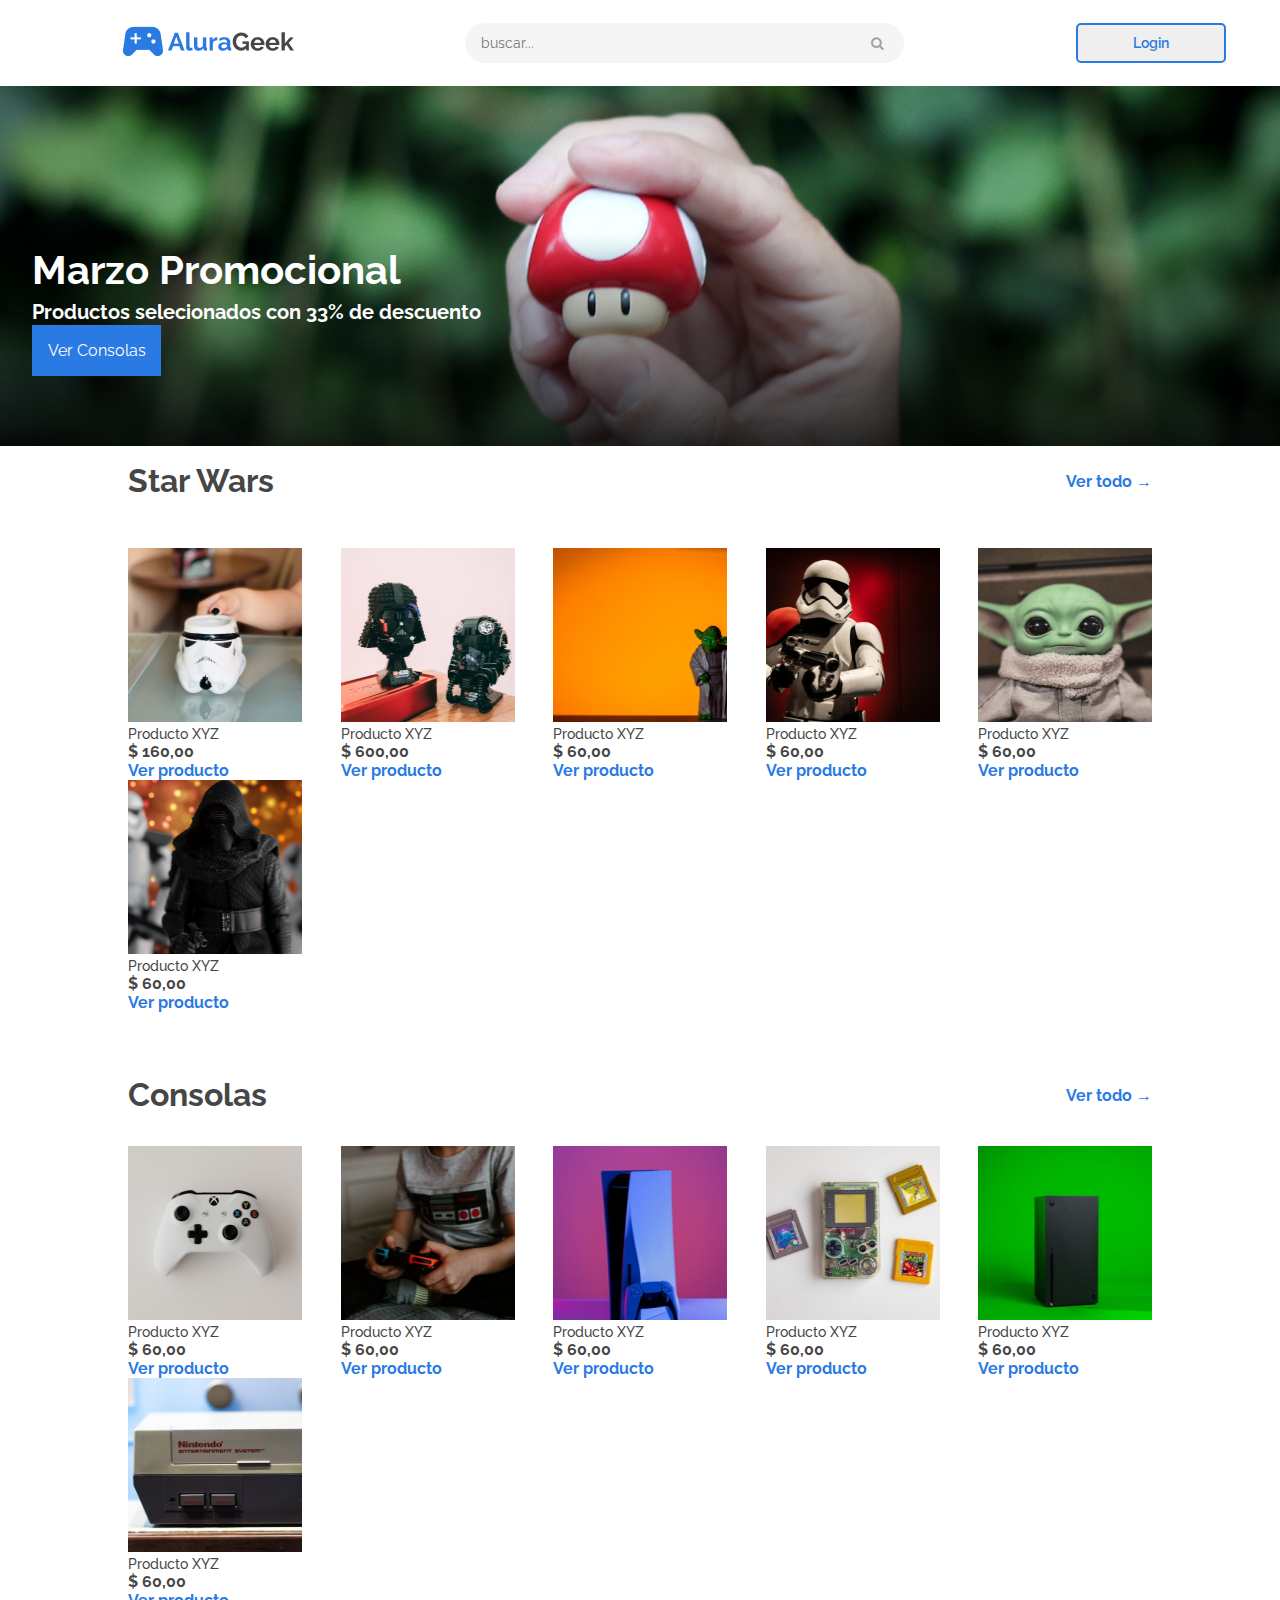
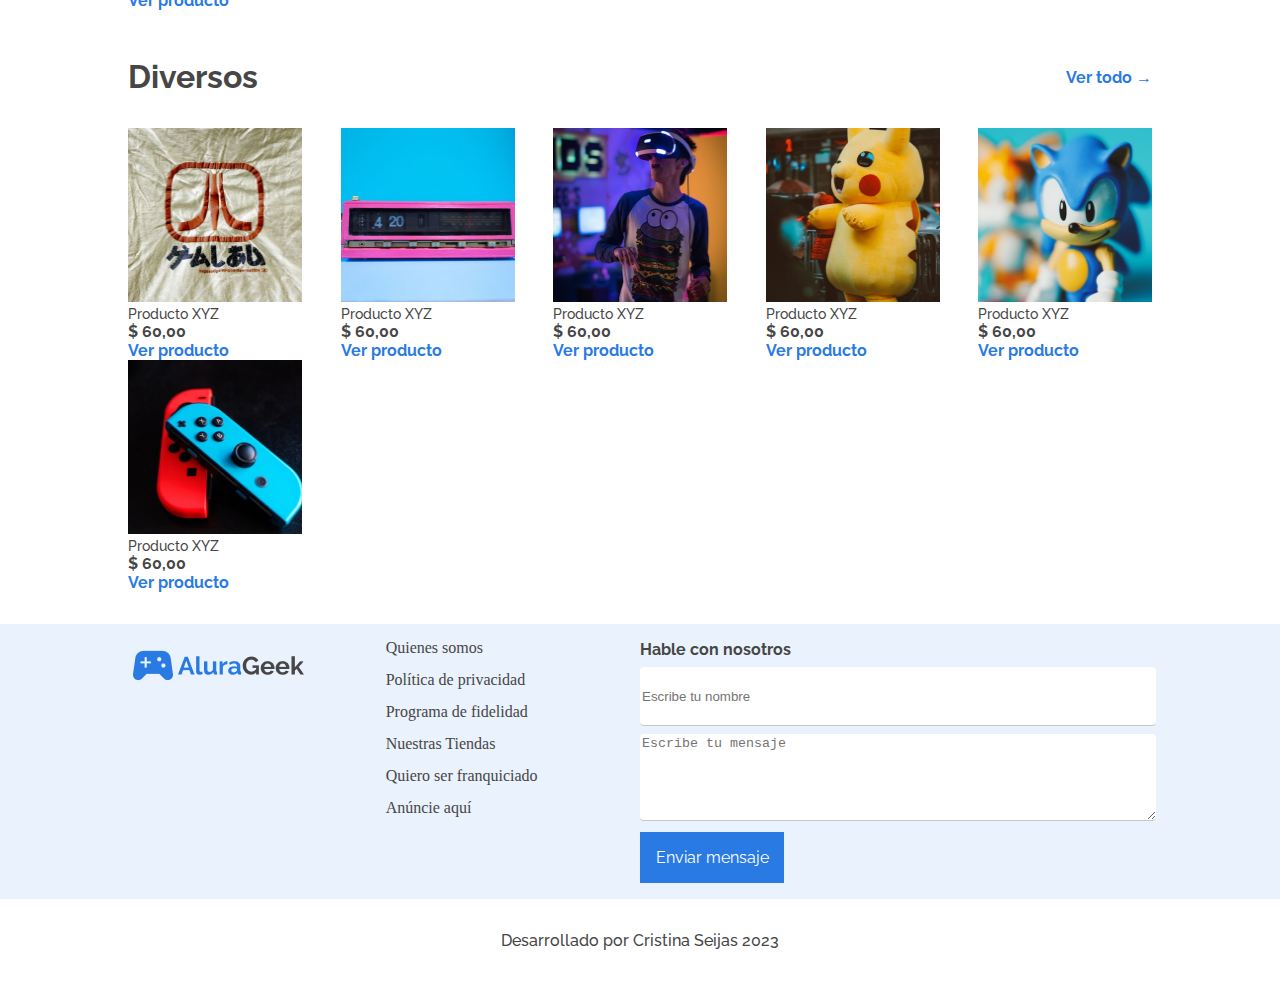
<file: index.html>
<!DOCTYPE html>
<html lang="es">

<head>
    <meta charset="UTF-8">
    <meta http-equiv="X-UA-Compatible" content="IE=edge">
    <meta name="viewport" content="width=device-width, initial-scale=1.0">
    <title>AluraGeek</title>
    <link rel="stylesheet" href="css/reset.css">
    <link rel="stylesheet" href="https://cdnjs.cloudflare.com/ajax/libs/font-awesome/4.7.0/css/font-awesome.min.css">
    <link rel="preconnect" href="https://fonts.googleapis.com">
    <link rel="preconnect" href="https://fonts.gstatic.com" crossorigin>
    <link href="https://fonts.googleapis.com/css2?family=Raleway:wght@100;200;400;500;700&display=swap" rel="stylesheet">
    <link rel="stylesheet" href="./css/header.css">
    <link rel="stylesheet" href="./css/productos.css">
    <link rel="stylesheet" href="./css/descripcion-productos.css">
    <link rel="stylesheet" href="css/consolas.css">
    <link rel="stylesheet" href="css/diversos.css">
    <link rel="stylesheet" href="css/rodapie.css">
    
</head>

<body>
    <header class="cabecera">
        <section class="seccion_ppal">
            <div class="caja_ppal">
                    <a href="index.html">                    
                    <img src="assets/Logo.png" alt="AluraGeek">
                    </a>
                    <div class="caja_buscador">
                        <form class="formulario_buscador">
                            <input type="search" class="buscador" placeholder="buscar...">
                            <button type="submit" class="btn_lupa"><i class="fa fa-search"></i></button> 
                        </form>        
                    </div>
                    <button class="btn_login" id="btnLogin">Login</button>
            </div>
        </section>
        <section class="banner_promocional">
            <div class="banner_promocional__text">
                <h1 class="title_promocional">Marzo Promocional</h1>
                <p class="descripcion_promocional">Productos selecionados con 33% de descuento</p>
                <button class="btn_promocional" id="btnConsolas">Ver Consolas</button> 
            </div>    
        </section>
    </header>

    <main class="cuerpo_principal">
        <section class="productos">
            <div class="productos_principal">
                <h2 class="title_categoria">Star Wars</h2>
                <a class="btn_todo" href="productos_all.html">Ver todo →</a>
            </div>
            <div class="productos_descripcion" data-producto-sw>
                
                <div class="contenedor block_principal">
                    <a class="link_producto" href="descripcion_productos.html">
                    <img src="assets/unsplash_6FDXGY9J6y4.png" alt="">
                    <div>
                        <ul>
                            <li class="nombre_producto">Producto XYZ</li>
                            <li class="precio_producto">$ 160,00</li>
                            <li>Ver producto</li>
                        </ul>   
                    </div>
                    </a>
                </div>
                <div class="contenedor block_principal">
                    <a class="link_producto" href="descripcion_productos.html">
                    <img src="assets/unsplash_epRFE_hBNjo.png" alt="">
                    <div>
                        <ul>
                            <li class="nombre_producto">Producto XYZ</li>
                            <li class="precio_producto">$ 600,00</li>
                            <li>Ver producto</li>
                        </ul>   
                    </div>
                    </a>
                </div>
                <div class="contenedor block_principal">
                    <a class="link_producto" href="descripcion_productos.html">
                    <img src="assets/unsplash_KeGToDVN0l4.png" alt="">
                    <div>
                        <ul>
                            <li class="nombre_producto">Producto XYZ</li>
                            <li class="precio_producto">$ 60,00</li>
                            <li>Ver producto</li>
                        </ul>   
                    </div>
                    </a>
                </div>
                <div class="contenedor block_principal">
                    <a class="link_producto" href="descripcion_productos.html">
                    <img src="assets/unsplash_4OHkK555s1A.png" alt="">
                    <div>
                        <ul>
                            <li class="nombre_producto">Producto XYZ</li>
                            <li class="precio_producto">$ 60,00</li>
                            <li>Ver producto</li>
                        </ul>  
                    </div>
                    </a>
                </div>
                <div class="contenedor block_2">
                    <a class="link_producto" href="descripcion_productos.html">
                    <img src="assets/unsplash_R8L1l9RN198.png" alt="">
                    <div>
                        <ul>
                            <li class="nombre_producto">Producto XYZ</li>
                            <li class="precio_producto">$ 60,00</li>
                            <li>Ver producto</li>
                        </ul>   
                    </div>
                    </a>
                </div>
                <div class="contenedor block_1">
                    <a class="link_producto" href="descripcion_productos.html">
                    <img src="assets/unsplash_1VV1MRafd7A.png" alt="">
                    <div>
                        <ul>
                            <li class="nombre_producto">Producto XYZ</li>
                            <li class="precio_producto">$ 60,00</li>
                            <li>Ver producto</li>
                        </ul>   
                    </div>
                    </a>
                </div>
            </div>
        </section>
        <section class="consolas" id="consolas_section">
            <div class="consolas_principal">
                <h2 class="title_categoria">Consolas</h2>
                <a class="btn_todo" href="productos_all.html">Ver todo →</a>
            </div>
            <div class="consolas_descripcion" data-producto-cl>
                <!--Lista de Productos Consolas-->
                <div class="contenedor block_principal">
                    <a class="link_producto" href="descripcion_productos.html">
                    <img src="assets/unsplash_0POwK6iAiRQ.png" alt="">
                    <div>
                        <ul>
                            <li class="nombre_producto">Producto XYZ</li>
                            <li class="precio_producto">$ 60,00</li>
                            <li>Ver producto</li>
                        </ul>   
                    </div>
                    </a>
                </div>
                <div class="contenedor block_principal">
                    <a class="link_producto" href="descripcion_productos.html">
                    <img src="assets/unsplash_bUgaIaZysH0.png" alt="">
                    <div>
                        <ul>
                            <li class="nombre_producto">Producto XYZ</li>
                            <li class="precio_producto">$ 60,00</li>
                            <li>Ver producto</li>
                        </ul>   
                    </div>
                    </a>
                </div>
                <div class="contenedor block_principal">
                    <a class="link_producto" href="descripcion_productos.html">
                    <img src="assets/unsplash_caNzzoxls8Q.png" alt="">
                    <div>
                        <ul>
                            <li class="nombre_producto">Producto XYZ</li>
                            <li class="precio_producto">$ 60,00</li>
                            <li>Ver producto</li>
                        </ul>   
                    </div>
                    </a>
                </div>
                <div class="contenedor block_principal">
                    <a class="link_producto" href="descripcion_productos.html">
                    <img src="assets/unsplash_k-xYhI3-gJM.png" alt="">
                    <div>
                        <ul>
                            <li class="nombre_producto">Producto XYZ</li>
                            <li class="precio_producto">$ 60,00</li>
                            <li>Ver producto</li>
                        </ul>  
                    </div>
                    </a>
                </div>
                <div class="contenedor block_2">
                    <a class="link_producto" href="descripcion_productos.html">
                    <img src="assets/unsplash_Zjn4dT993-g.png" alt="">
                    <div>
                        <ul>
                            <li class="nombre_producto">Producto XYZ</li>
                            <li class="precio_producto">$ 60,00</li>
                            <li>Ver producto</li>
                        </ul>   
                    </div>
                    </a>
                </div>
                <div class="contenedor block_1">
                    <a class="link_producto" href="descripcion_productos.html">
                    <img src="assets/unsplash_ZV7lnfyQLmA.png" alt="">
                    <div>
                        <ul>
                            <li class="nombre_producto">Producto XYZ</li>
                            <li class="precio_producto">$ 60,00</li>
                            <li>Ver producto</li>
                        </ul>   
                    </div>
                    </a>
                </div>
            </div>
        </section>
        <section class="diversos">
            <div class="diversos_principal">
                <h2 class="title_categoria">Diversos</h2>
                <a class="btn_todo" href="productos_all.html">Ver todo →</a>
            </div>
            <div class="diversos_descripcion" data-producto-dv>
                <!--Lista de Productos Diversos-->
                <div class="contenedor block_principal">
                    <a class="link_producto" href="descripcion_productos.html">
                    <img src="assets/unsplash_fMP-oCze3AY.png" alt="">
                    <div>
                        <ul>
                            <li class="nombre_producto">Producto XYZ</li>
                            <li class="precio_producto">$ 60,00</li>
                            <li>Ver producto</li>
                        </ul>   
                    </div>
                    </a>
                </div>
                <div class="contenedor block_principal">
                    <a class="link_producto" href="descripcion_productos.html">
                    <img src="assets/unsplash_jMT6BrgBuXU.png" alt="">
                    <div>
                        <ul>
                            <li class="nombre_producto">Producto XYZ</li>
                            <li class="precio_producto">$ 60,00</li>
                            <li>Ver producto</li>
                        </ul>   
                    </div>
                    </a>
                </div>
                <div class="contenedor block_principal">
                    <a class="link_producto" href="descripcion_productos.html">
                    <img src="assets/unsplash_MxVkWPiJALs.png" alt="">
                    <div>
                        <ul>
                            <li class="nombre_producto">Producto XYZ</li>
                            <li class="precio_producto">$ 60,00</li>
                            <li>Ver producto</li>
                        </ul>   
                    </div>
                    </a>
                </div>
                <div class="contenedor block_principal">
                    <a class="link_producto" href="descripcion_productos.html">
                    <img src="assets/unsplash_r27umXAelDc.png" alt="">
                    <div>
                        <ul>
                            <li class="nombre_producto">Producto XYZ</li>
                            <li class="precio_producto">$ 60,00</li>
                            <li>Ver producto</li>
                        </ul>  
                    </div>
                    </a>
                </div>
                <div class="contenedor block_2">
                    <a class="link_producto" href="descripcion_productos.html">
                    <img src="assets/unsplash_sYVY_ZKwaxU.png" alt="">
                    <div>
                        <ul>
                            <li class="nombre_producto">Producto XYZ</li>
                            <li class="precio_producto">$ 60,00</li>
                            <li>Ver producto</li>
                        </ul>   
                    </div>
                    </a>
                </div>
                <div class="contenedor block_1">
                    <a class="link_producto" href="descripcion_productos.html">
                    <img src="assets/unsplash_wa5z9o9fgjw.png" alt="">
                    <div>
                        <ul>
                            <li class="nombre_producto">Producto XYZ</li>
                            <li class="precio_producto">$ 60,00</li>
                            <li>Ver producto</li>
                        </ul>   
                    </div>
                    </a>
                </div>
            </div>
        </section> 
    </main>
    <footer>
        <section class="rodapie">
            <div class="menu_contacto">
                <div class="menu_contacto__box">
                    <div class="menu_contacto__contenido">
                        <a href="index.html">                    
                            <img src="assets/Logo.png" alt="AluraGeek">
                        </a>
                    </div>
                    <ul class="main">
                            <li class="main_contenedor"><a class="main_link" href="#">Quienes somos</a></li>
                            <li class="main_contenedor"><a class="main_link" href="#">Política de privacidad</a></li>
                            <li class="main_contenedor"><a class="main_link" href="#">Programa de fidelidad</a></li>
                            <li class="main_contenedor"><a class="main_link" href="#">Nuestras Tiendas</a></li>
                            <li class="main_contenedor"><a class="main_link" href="#">Quiero ser franquiciado</a></li>
                            <li class="main_contenedor"><a class="main_link" href="#">Anúncie aquí</a></li>
                    </ul>
                
                </div>
                
                <div class="contacto">
                    <form action="#" class="contacto_form">
                        <fieldset>
                            <legend class="title_contacto">Hable con nosotros</legend>
                            <input class="input_nombre" type="text" placeholder="Escribe tu nombre" required data-tipo="nombre" pattern="[\s\S]{4,40}">
                            <label for="nombre"></label>
                            <label for="mensaje"></label>
                            <textarea class="input_mensaje" type="text" placeholder="Escribe tu mensaje" required data-tipo="mensaje" pattern="[\s\S]{5,120}"></textarea>
                        </fieldset>
                        <button class="btn_contacto">Enviar mensaje</button>
                    </form>
                </div>
            </div>
                        
        </section>
        <div class="rodapie_end">
            <h4 class="desarrollo">Desarrollado por Cristina Seijas 2023</h4>  
        </div>
    </footer>    
</body>
</html>
</file>
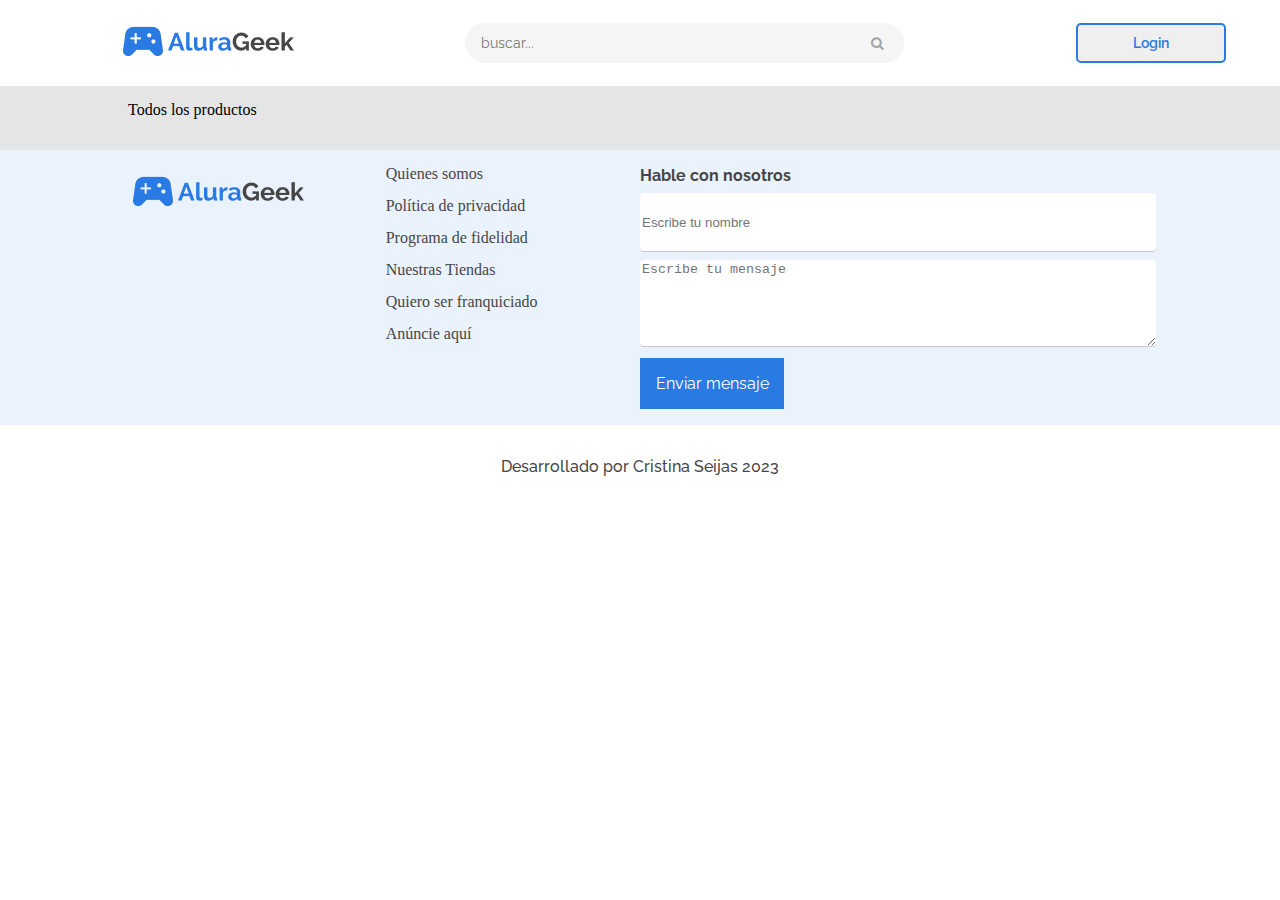
<file: productos_all.html>
<!DOCTYPE html>
<html lang="es">
<head>
    <meta charset="UTF-8">
    <meta http-equiv="X-UA-Compatible" content="IE=edge">
    <meta name="viewport" content="width=device-width, initial-scale=1.0">
    <title>AluraGeek</title>
    <link rel="stylesheet" href="css/reset.css">
    <link rel="stylesheet" href="https://cdnjs.cloudflare.com/ajax/libs/font-awesome/4.7.0/css/font-awesome.min.css">
    <link rel="preconnect" href="https://fonts.googleapis.com">
    <link rel="preconnect" href="https://fonts.gstatic.com" crossorigin>
    <link href="https://fonts.googleapis.com/css2?family=Raleway:wght@100;200;400;500;700&display=swap" rel="stylesheet">
    <link rel="stylesheet" href="css/reset.css">
    <link rel="stylesheet" href="css/header.css">
    <link rel="stylesheet" href="css/descripcion-productos.css">
    <link rel="stylesheet" href="css/productos.css">
    <link rel="stylesheet" href="css/consolas.css">
    <link rel="stylesheet" href="css/diversos.css">
    <link rel="stylesheet" href="css/rodapie.css">
</head>
<body>
    <header class="cabecera">
        <section class="seccion_ppal">
            <div class="caja_ppal">
                    <a href="index.html">                    
                    <img src="assets/Logo.png" alt="AluraGeek">
                    </a>
                    <div class="caja_buscador">
                        <form class="formulario_buscador">
                            <input type="search" class="buscador" placeholder="buscar...">
                            <button type="submit" class="btn_lupa"><i class="fa fa-search"></i></button> 
                        </form>        
                    </div>
                    <button class="btn_login" id="btnLogin">Login</button>
            </div>
        </section>
    </header>
    <main class="productos_contenedor">
        <section class="productos_all">
            <div class="productos_title">
                <h2 class="title_full__productos">Todos los productos</h2>
            </div>
            <div class="articulos_descripcion" data-producto>
                
                <!--Se inserta las cajas de los productos-->
                   
        </section>
    </main>
    <footer>
        <section class="rodapie">
            <div class="menu_contacto">
                <div class="menu_contacto__box">
                    <div class="menu_contacto__contenido">
                        <a href="index.html">                    
                            <img src="assets/Logo.png" alt="AluraGeek">
                        </a>
                    </div>
                    <ul class="main">
                            <li class="main_contenedor"><a class="main_link" href="#">Quienes somos</a></li>
                            <li class="main_contenedor"><a class="main_link" href="#">Política de privacidad</a></li>
                            <li class="main_contenedor"><a class="main_link" href="#">Programa de fidelidad</a></li>
                            <li class="main_contenedor"><a class="main_link" href="#">Nuestras Tiendas</a></li>
                            <li class="main_contenedor"><a class="main_link" href="#">Quiero ser franquiciado</a></li>
                            <li class="main_contenedor"><a class="main_link" href="#">Anúncie aquí</a></li>
                    </ul>
                
                </div>
                
                <div class="contacto">
                    <form action="#" class="contacto_form">
                        <fieldset>
                            <legend class="title_contacto">Hable con nosotros</legend>
                            <label for="nombre"></label>
                            <input class="input_nombre" type="text" placeholder="Escribe tu nombre" required data-tipo="nombre" pattern="[\s\S]{4,40}">
                            
                            <label for="mensaje"></label>
                            <textarea class="input_mensaje" type="text" placeholder="Escribe tu mensaje" required data-tipo="mensaje" pattern="[\s\S]{5,120}"></textarea>
                        </fieldset>
                        <button class="btn_contacto">Enviar mensaje</button>
                    </form>
                </div>
            </div>
                        
        </section>
        <div class="rodapie_end">
            <h4 class="desarrollo">Desarrollado por Cristina Seijas 2023</h4>  
        </div>
    </footer>   
</body>
</html>
</file>
<file: css/header.css>
/*Sección principal*/
.cabecera{
    background: #FFFFFF;
}

.seccion_ppal{
    width: 100%;
    padding: 1rem 2rem;
}

.caja_ppal{
    display: flex;
    align-items: center;
    justify-content: space-around;
}

.formulario_buscador{
    display: flex;
    align-items: center;
}

.buscador{
    width: 400px;
    height: 40px;
    background: #F5F5F5;
    border-style: none;
    font-family: 'Raleway';
    font-style: normal;
    font-weight: 400;
    font-size: 14px;
    line-height: 16px;
    border-radius: 20px 0 0 20px;
    padding-left: 16px;
    outline: none;
}

.btn_lupa{
    height: 40px;
    background: #F5F5F5;
    border-style: none;
    border-radius: 0px 20px 20px 0px;
    cursor: pointer;
}

.fa{
    margin-right: 15px;
    color: #A2A2A2;
}

.btn_login{
    box-sizing: border-box;
    color: #2a7ae4;
    border: 2px solid #2a7ae4;
    width: 150px;
    height: 40px;
    cursor: pointer;
    border-radius: 5px;
    font-family: 'Raleway';
    font-size: 14px;
    font-weight: 600; 
}

.btn_login:hover{
    background: #D4E4FA;
}

/*Banner*/

.banner_promocional{
    height: 360px;
    background: url("../assets/banner.png") center / cover no-repeat;
}

.banner_promocional__text{
    width: 100%; 
    height: auto;
    padding: 70px 32px;
}

.title_promocional{
    color: #FFFFFF;
    font-family: 'Raleway';
    font-style: normal;
    font-weight: 700;
    font-size: 40px;
    line-height: 60px;
}

.descripcion_promocional{
    color: #FFFFFF;
    font-family: 'Raleway';
    font-style: normal;
    font-weight: 700;
    font-size: 20px;
    line-height: 25px;
}

.btn_promocional{
    color: #FFFFFF;
    background: #2A7AE4;
    width: 129px;
    height: 51px;
    border-style: none;
    font-family: 'Raleway';
    font-style: normal;
    font-weight: 400;
    font-size: 16px;
    line-height: 19px;
    cursor: pointer;
}
.btn_promocional:hover{
    background: #5595E9;
}

.banner_promocional{
    display: flex;
    align-items: flex-end;
    justify-content: space-between;
}

.banner_promocional__text{
    display: flex;
    flex-direction: column;
}

/*Responsive*/
</file>
<file: css/productos.css>
.productos{
     padding-bottom: 16px;
}
.productos_principal{
    margin: 0 auto;
    padding: 16px 10%;
    display: flex;
    align-items: center;
    justify-content: space-between;
}

.title_categoria{
    font-family: 'Raleway';
    font-style: normal;
    font-weight: 700;
    font-size: 32px;
    line-height: 38px;
    color: #464646;
}
.btn_todo{
    text-decoration: none;
    font-family: 'Raleway';
    font-style: normal;
    font-weight: 700;
    font-size: 16px;
    line-height: 19px;
    color: #2A7AE4;
}
.productos_descripcion{ 
    margin: 0 auto;
    padding: 32px 10%;
    display: flex;
    flex-wrap: wrap;
    justify-content: space-between;
}
.contenedor img{
    width: 100%;
    height: 174px;
}
.nombre_producto{
    font-family: 'Raleway';
    font-style: normal;
    font-weight: 500;
    font-size: 14px;
    line-height: 16px;
    color: #464646;
    /*align-self: stretch;*/
}
.precio_producto{
    font-family: 'Raleway';
    font-style: normal;
    font-weight: 700;
    font-size: 16px;
    line-height: 19px;
    color: #464646;
    align-self: stretch;
}
.link_producto{
    text-decoration: none;
    font-family: 'Raleway';
    font-style: normal;
    font-weight: 700;
    font-size: 16px;
    line-height: 19px;
    color: #2A7AE4;
}
</file>
<file: css/descripcion-productos.css>
.productos_all .productos_title{
    display: flex;
    justify-content: space-between;
    align-items: center;
}
.producto_principal{
    display: flex;
    align-items: center;
}
.productos_similares_descripcion{
    display: flex;
    flex-direction: row;
    justify-content: space-around;
    flex-wrap: wrap;
}

/*Estilos Css*/
.productos_contenedor{
    background: #E5E5E5;
}
.producto_principal{
    margin: 0 auto;
    padding: 32px 10%;
    gap: 32px;
}
.productos_all{
    
    padding-bottom: 16px;
}
.productos_title{
    margin: 0 auto;
    padding: 16px 10%;
}
.img_producto{
    width: 560px;
    height: auto;
}
.nombre_prod{
    font-family: 'Raleway';
    font-style: normal;
    font-weight: 500;
    font-size: 52px;
    line-height: 61px;
    color: #464646;
    margin-bottom: 16px;
}
.precio_prod{
    font-family: 'Raleway';
    font-style: normal;
    font-weight: 700;
    font-size: 16px;
    line-height: 19px;
    color: #464646;
    margin-bottom: 16px;
}
.descripcion_prod{
    font-family: 'Raleway';
    font-style: normal;
    font-weight: 400;
    font-size: 16px;
    line-height: 19px;
    color: #464646;
}
.title_similar{
    font-family: 'Raleway';
    font-style: normal;
    font-weight: 700;
    font-size: 32px;
    line-height: 38px;
    color: #464646;
}
.productos_similares_descripcion{ 
    margin: 0 auto;
    padding: 32px 10%;
}
.img_class{
    width: 100%;
    height: 174px;
}
.nombre_producto{
    font-family: 'Raleway';
    font-style: normal;
    font-weight: 500;
    font-size: 14px;
    line-height: 16px;
    color: #464646;
    /*align-self: stretch;*/
}
.precio_producto{
    font-family: 'Raleway';
    font-style: normal;
    font-weight: 700;
    font-size: 16px;
    line-height: 19px;
    color: #464646;
    align-self: stretch;
}

.link_producto{
    text-decoration: none;
    font-family: 'Raleway';
    font-style: normal;
    font-weight: 700;
    font-size: 16px;
    line-height: 19px;
    color: #2A7AE4;
}

/*Estilo del div appendChild */
.div_acd{
    display: flex;
}
.contenedor{
    width: 174px;
}
.detalles{
    padding: 16px 36px;
}
</file>
<file: css/consolas.css>
.consolas{
    padding-bottom: 16px;
}

.consolas_principal{ 
    margin: 0 auto;
    padding: 16px 10%;
    display: flex;
    align-items: center;
    justify-content: space-between;
}

.consolas_descripcion{ 
    margin: 0 auto;
    padding: 16px 10%;
    display: flex;
    flex-wrap: wrap;
    justify-content: space-between;
}

/*@media screen and (max-width:1280px){
    .consolas_principal{
        padding: 16px 5%;
        
    }
    .consolas_descripcion{ 
        padding: 16px 5%;
    }
}*/
</file>
<file: css/diversos.css>
.diversos{
    padding-bottom: 16px;
}
.diversos_principal{
    margin: 0 auto;
    padding: 16px 10%;
    display: flex;
    align-items: center;
    justify-content: space-between;
    
}
.diversos_descripcion{ 
    margin: 0 auto;
    padding: 16px 10%;
    display: flex;
    flex-wrap: wrap;
    justify-content: space-between;
    
}
/*@media screen and (max-width:1280px){
    .diversos_principal{
        padding: 16px 5%;
        
    }
    .diversos_descripcion{ 
        padding: 16px 5%;
        
    }
}*/
</file>
<file: css/rodapie.css>
/*Estilos Css*/
.rodapie{
    background: #EAF2FD;
}

.menu_contacto{
    margin: 0 auto;
    padding: 16px 10%;
}

.menu_contacto__box{
    width: 40%;
}

.main_contenedor{
    padding-bottom: 16px;
}

.main_link{
    text-decoration: none;
    color: #464646;
}

.contacto{
    width: 50%;
}

.contacto_form{
    width: 100%;
}

.title_contacto{
    color: #464646;
    font-family: 'Raleway';
    font-style: normal;
    font-weight: 700;
    font-size: 16px;
    line-height: 19px;
    margin-bottom: 8px;
}

.input_nombre{
    width: 100%;
    height: 56px;
    background: #FFFFFF;
    border-radius: 4px;
    border: none;
    border-bottom: 1px solid #C8C8C8;
    margin-bottom: 8px;
}

.input_mensaje{
    width: 100%;
    height: 82px;
    background: #FFFFFF;
    border-radius: 4px;
    border: none;
    border-bottom: 1px solid #C8C8C8;
    margin-bottom: 8px;
}

.btn_contacto{
    color: #FFFFFF;
    width: 144px;
    height: 51px;
    background: #2A7AE4;
    border-style: none;
    font-family: 'Raleway';
    font-style: normal;
    font-weight: 400;
    font-size: 16px;
    line-height: 19px;
}

.btn_contacto:hover{
    background: #5595E9;
}

.rodapie_end{
    height: 70px;
    padding-top: 32px;
}

.desarrollo{
    color: #464646;
    font-family: 'Raleway';
    font-style: normal;
    font-weight: 500;
    font-size: 16px;
    line-height: 19px;
    text-align: center;
}

/*@media screen and (max-width:1280px){
    .menu_contacto{
        padding: 16px 5%;
    }
}
@media screen and (max-width:768px){
    .menu_contacto{
        padding: 16px 5%;
    }
    .menu_contacto__box{
        width: 30%;
    }
    .contacto{
        width: 60%;
    }
}
@media screen and (max-width:360px){
    .menu_contacto__box{
        width: 100%;
    }
    .contacto{
        width: 100%;
    }
}*/

.rodapie .menu_contacto{
    display: flex;
    justify-content: space-between;
}

.menu_contacto .menu_contacto__box{
    display: flex;
    justify-content: space-between;
    align-items: flex-start;
}

.menu_contacto__box .menu_contacto__contenido{
    display: flex;
}

.menu_contacto__box .main{
    display: flex;
    align-items: flex-start;
    flex-direction: column;
}

.menu_contacto .contacto{
    display: flex;
    align-items: flex-start;
    flex-direction: column;
}
</file>
